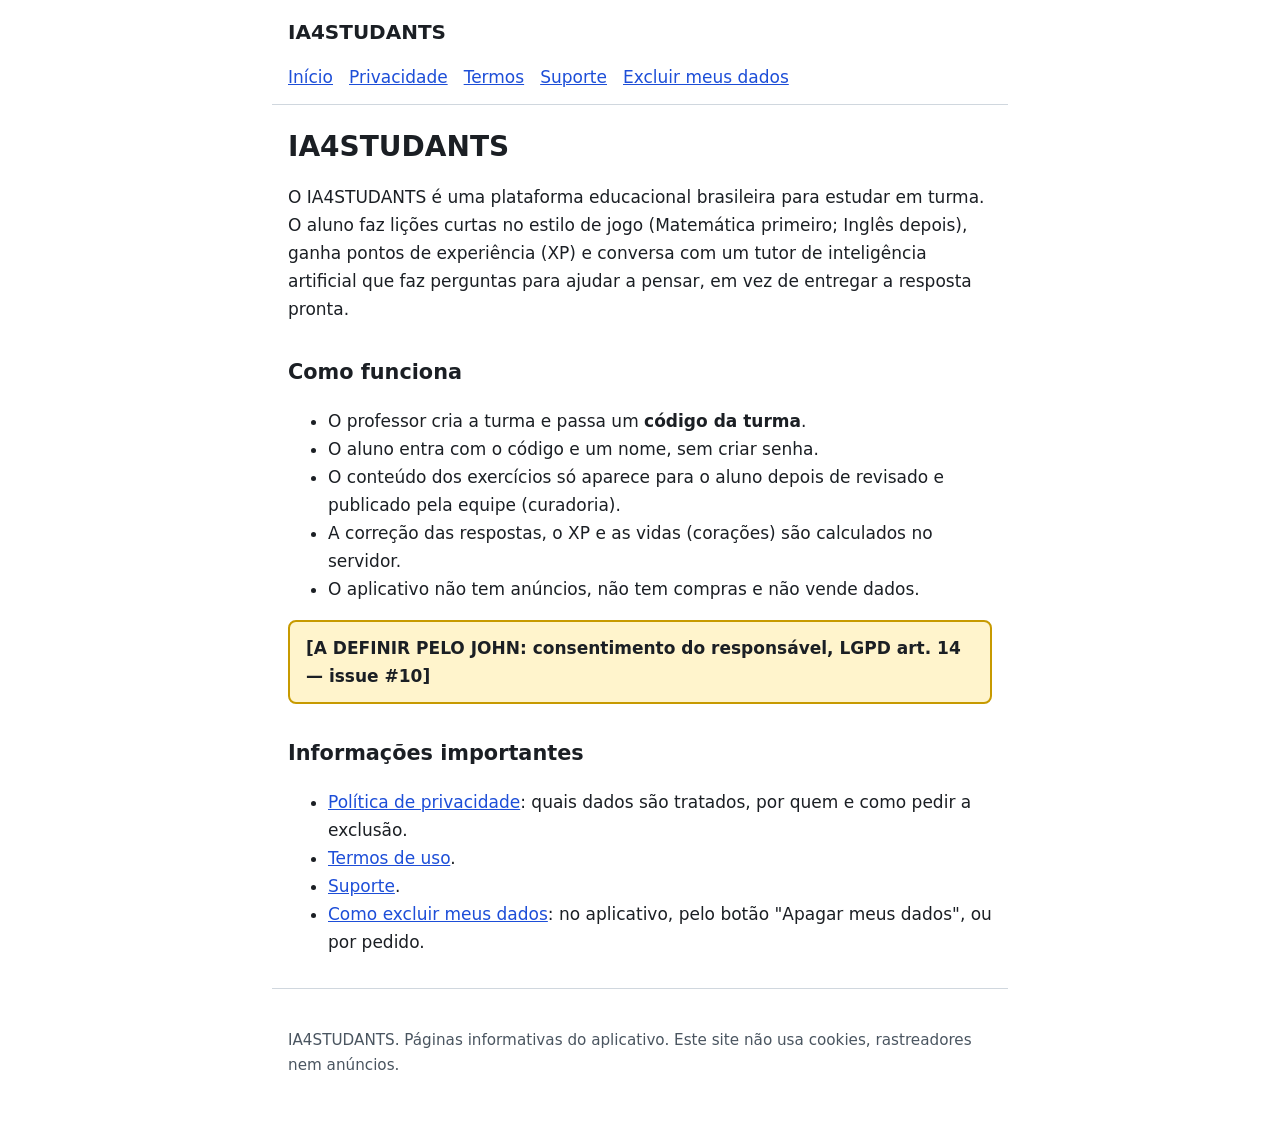
<file: index.html>
<!doctype html>
<html lang="pt-BR">
<head>
<meta charset="utf-8">
<meta name="viewport" content="width=device-width, initial-scale=1">
<title>IA4STUDANTS</title>
<meta name="description" content="IA4STUDANTS: exercícios gamificados de Matemática e um tutor que ajuda a pensar, usado em turma, por indicação do professor.">
<link rel="stylesheet" href="style.css">
</head>
<body>
<a class="skip" href="#conteudo">Ir para o conteúdo</a>
<header>
<strong>IA4STUDANTS</strong>
<nav aria-label="Principal"><ul>
<li><a href="index.html">Início</a></li>
<li><a href="privacidade.html">Privacidade</a></li>
<li><a href="termos.html">Termos</a></li>
<li><a href="suporte.html">Suporte</a></li>
<li><a href="excluir-dados.html">Excluir meus dados</a></li>
</ul></nav>
</header>
<main id="conteudo">
<h1>IA4STUDANTS</h1>
<p>O IA4STUDANTS é uma plataforma educacional brasileira para estudar em turma. O aluno faz lições curtas no estilo de jogo (Matemática primeiro; Inglês depois), ganha pontos de experiência (XP) e conversa com um tutor de inteligência artificial que faz perguntas para ajudar a pensar, em vez de entregar a resposta pronta.</p>

<h2>Como funciona</h2>
<ul>
<li>O professor cria a turma e passa um <strong>código da turma</strong>.</li>
<li>O aluno entra com o código e um nome, sem criar senha.</li>
<li>O conteúdo dos exercícios só aparece para o aluno depois de revisado e publicado pela equipe (curadoria).</li>
<li>A correção das respostas, o XP e as vidas (corações) são calculados no servidor.</li>
<li>O aplicativo não tem anúncios, não tem compras e não vende dados.</li>
</ul>

<div class="todo" role="note">[A DEFINIR PELO JOHN: consentimento do responsável, LGPD art. 14 — issue #10]</div>

<h2>Informações importantes</h2>
<ul>
<li><a href="privacidade.html">Política de privacidade</a>: quais dados são tratados, por quem e como pedir a exclusão.</li>
<li><a href="termos.html">Termos de uso</a>.</li>
<li><a href="suporte.html">Suporte</a>.</li>
<li><a href="excluir-dados.html">Como excluir meus dados</a>: no aplicativo, pelo botão "Apagar meus dados", ou por pedido.</li>
</ul>
</main>
<footer><p>IA4STUDANTS. Páginas informativas do aplicativo. Este site não usa cookies, rastreadores nem anúncios.</p></footer>
</body>
</html>
</file>
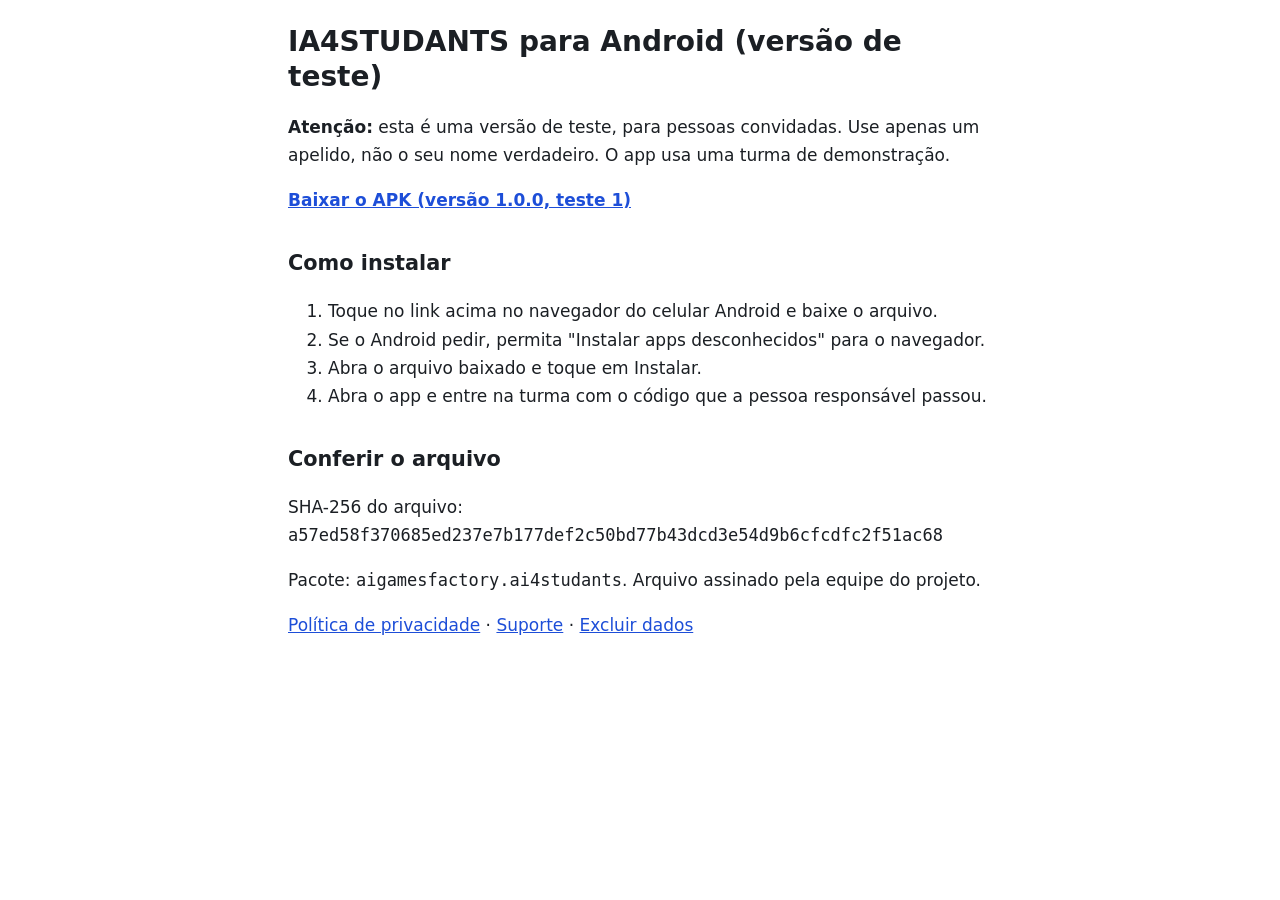
<file: baixar.html>
<!doctype html>
<html lang="pt-BR">
<head>
<meta charset="utf-8">
<meta name="viewport" content="width=device-width, initial-scale=1">
<meta name="robots" content="noindex, nofollow">
<title>Baixar o app (teste) | IA4STUDANTS</title>
<link rel="stylesheet" href="style.css">
</head>
<body>
<main>
<h1>IA4STUDANTS para Android (versão de teste)</h1>
<p><strong>Atenção:</strong> esta é uma versão de teste, para pessoas convidadas. Use apenas um apelido, não o seu nome verdadeiro. O app usa uma turma de demonstração.</p>
<p><a href="https://github.com/johncoelho/ai4studants-site/releases/download/v1.0.0-teste1/ai4studants-1.0.0-teste1.apk"><strong>Baixar o APK (versão 1.0.0, teste 1)</strong></a></p>
<h2>Como instalar</h2>
<ol>
<li>Toque no link acima no navegador do celular Android e baixe o arquivo.</li>
<li>Se o Android pedir, permita "Instalar apps desconhecidos" para o navegador.</li>
<li>Abra o arquivo baixado e toque em Instalar.</li>
<li>Abra o app e entre na turma com o código que a pessoa responsável passou.</li>
</ol>
<h2>Conferir o arquivo</h2>
<p>SHA-256 do arquivo: <code>a57ed58f370685ed237e7b177def2c50bd77b43dcd3e54d9b6cfcdfc2f51ac68</code></p>
<p>Pacote: <code>aigamesfactory.ai4studants</code>. Arquivo assinado pela equipe do projeto.</p>
<p><a href="privacidade.html">Política de privacidade</a> · <a href="suporte.html">Suporte</a> · <a href="excluir-dados.html">Excluir dados</a></p>
</main>
</body>
</html>
</file>
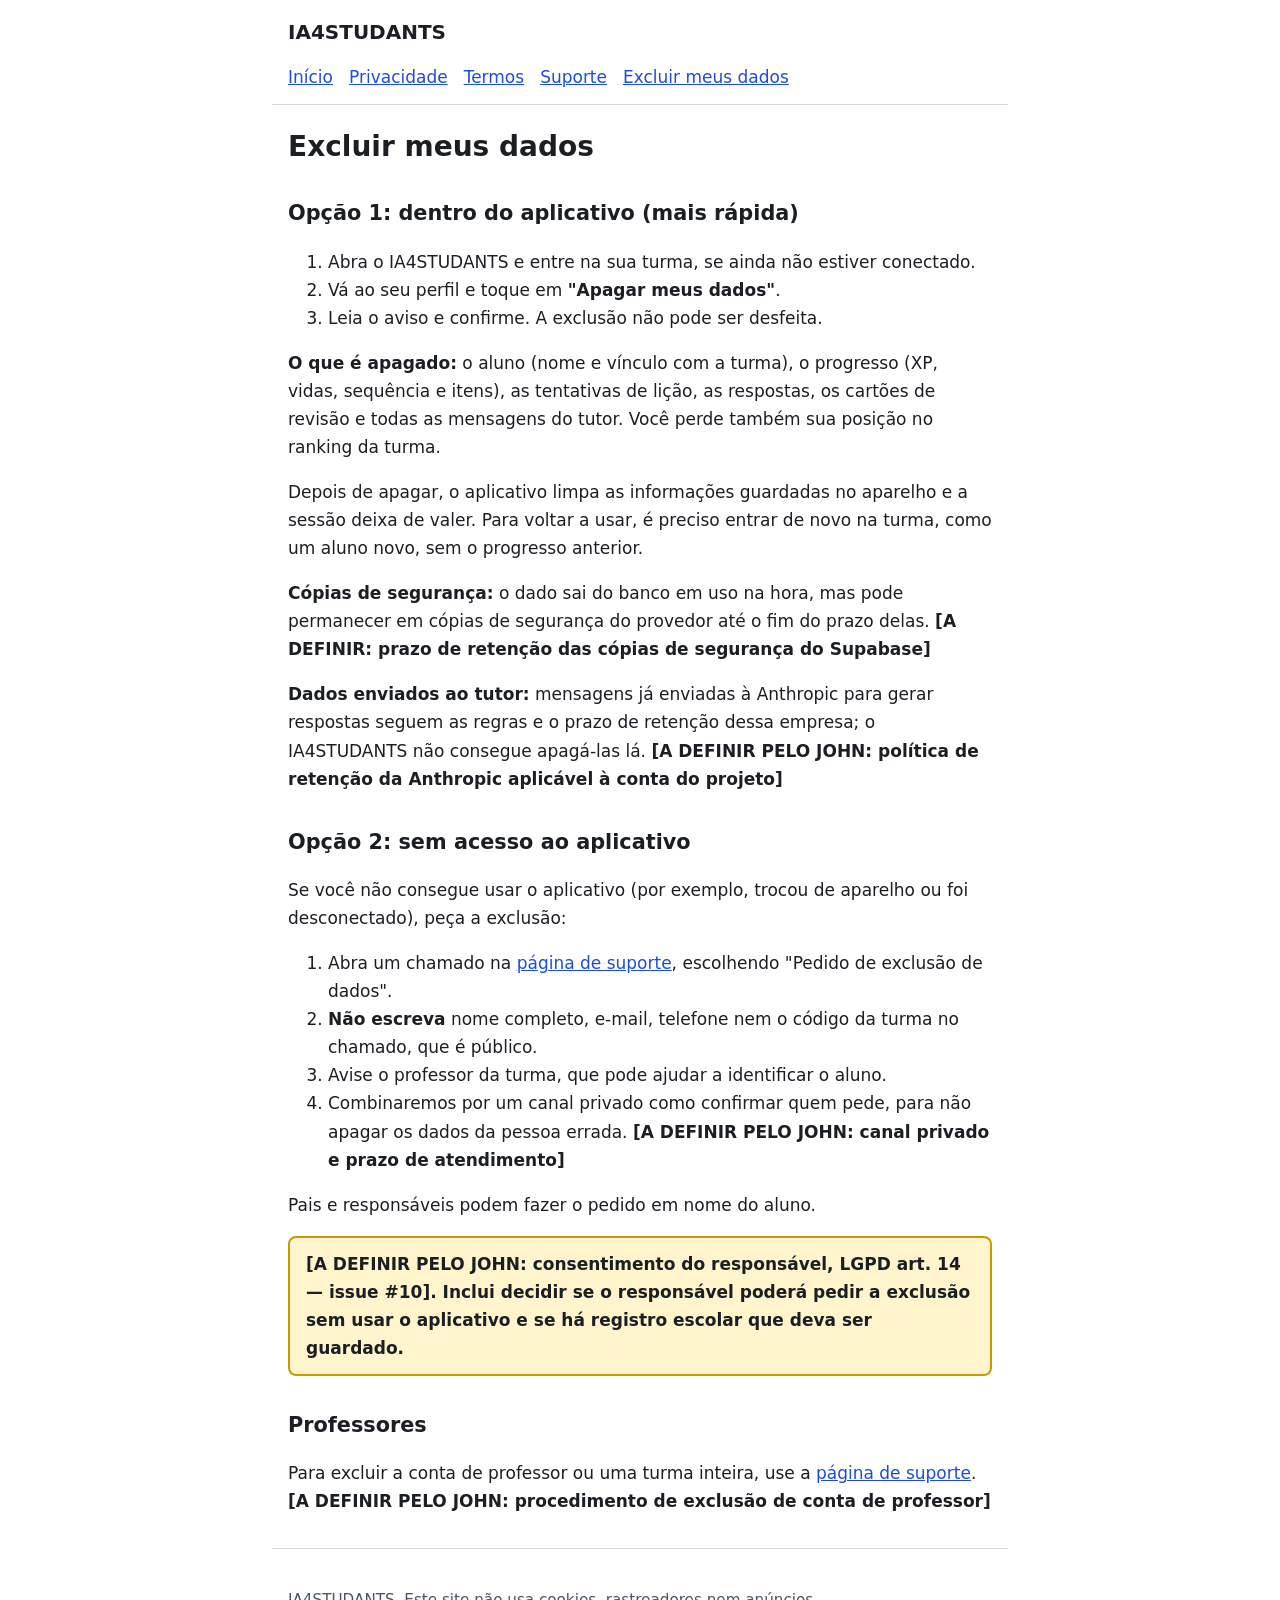
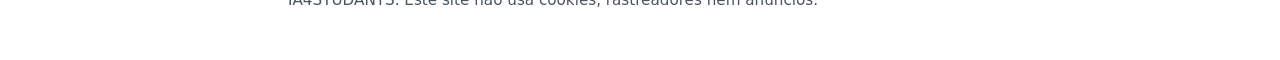
<file: excluir-dados.html>
<!doctype html>
<html lang="pt-BR">
<head>
<meta charset="utf-8">
<meta name="viewport" content="width=device-width, initial-scale=1">
<title>Excluir meus dados | IA4STUDANTS</title>
<meta name="description" content="Como apagar os dados do aluno no IA4STUDANTS, dentro do aplicativo ou por pedido.">
<link rel="stylesheet" href="style.css">
</head>
<body>
<a class="skip" href="#conteudo">Ir para o conteúdo</a>
<header>
<strong>IA4STUDANTS</strong>
<nav aria-label="Principal"><ul>
<li><a href="index.html">Início</a></li>
<li><a href="privacidade.html">Privacidade</a></li>
<li><a href="termos.html">Termos</a></li>
<li><a href="suporte.html">Suporte</a></li>
<li><a href="excluir-dados.html" aria-current="page">Excluir meus dados</a></li>
</ul></nav>
</header>
<main id="conteudo">
<h1>Excluir meus dados</h1>

<h2>Opção 1: dentro do aplicativo (mais rápida)</h2>
<ol>
<li>Abra o IA4STUDANTS e entre na sua turma, se ainda não estiver conectado.</li>
<li>Vá ao seu perfil e toque em <strong>"Apagar meus dados"</strong>.</li>
<li>Leia o aviso e confirme. A exclusão não pode ser desfeita.</li>
</ol>
<p><strong>O que é apagado:</strong> o aluno (nome e vínculo com a turma), o progresso (XP, vidas, sequência e itens), as tentativas de lição, as respostas, os cartões de revisão e todas as mensagens do tutor. Você perde também sua posição no ranking da turma.</p>
<p>Depois de apagar, o aplicativo limpa as informações guardadas no aparelho e a sessão deixa de valer. Para voltar a usar, é preciso entrar de novo na turma, como um aluno novo, sem o progresso anterior.</p>
<p><strong>Cópias de segurança:</strong> o dado sai do banco em uso na hora, mas pode permanecer em cópias de segurança do provedor até o fim do prazo delas. <strong>[A DEFINIR: prazo de retenção das cópias de segurança do Supabase]</strong></p>
<p><strong>Dados enviados ao tutor:</strong> mensagens já enviadas à Anthropic para gerar respostas seguem as regras e o prazo de retenção dessa empresa; o IA4STUDANTS não consegue apagá-las lá. <strong>[A DEFINIR PELO JOHN: política de retenção da Anthropic aplicável à conta do projeto]</strong></p>

<h2>Opção 2: sem acesso ao aplicativo</h2>
<p>Se você não consegue usar o aplicativo (por exemplo, trocou de aparelho ou foi desconectado), peça a exclusão:</p>
<ol>
<li>Abra um chamado na <a href="suporte.html">página de suporte</a>, escolhendo "Pedido de exclusão de dados".</li>
<li><strong>Não escreva</strong> nome completo, e-mail, telefone nem o código da turma no chamado, que é público.</li>
<li>Avise o professor da turma, que pode ajudar a identificar o aluno.</li>
<li>Combinaremos por um canal privado como confirmar quem pede, para não apagar os dados da pessoa errada. <strong>[A DEFINIR PELO JOHN: canal privado e prazo de atendimento]</strong></li>
</ol>
<p>Pais e responsáveis podem fazer o pedido em nome do aluno.</p>

<div class="todo" role="note">[A DEFINIR PELO JOHN: consentimento do responsável, LGPD art. 14 — issue #10]. Inclui decidir se o responsável poderá pedir a exclusão sem usar o aplicativo e se há registro escolar que deva ser guardado.</div>

<h2>Professores</h2>
<p>Para excluir a conta de professor ou uma turma inteira, use a <a href="suporte.html">página de suporte</a>. <strong>[A DEFINIR PELO JOHN: procedimento de exclusão de conta de professor]</strong></p>
</main>
<footer><p>IA4STUDANTS. Este site não usa cookies, rastreadores nem anúncios.</p></footer>
</body>
</html>
</file>
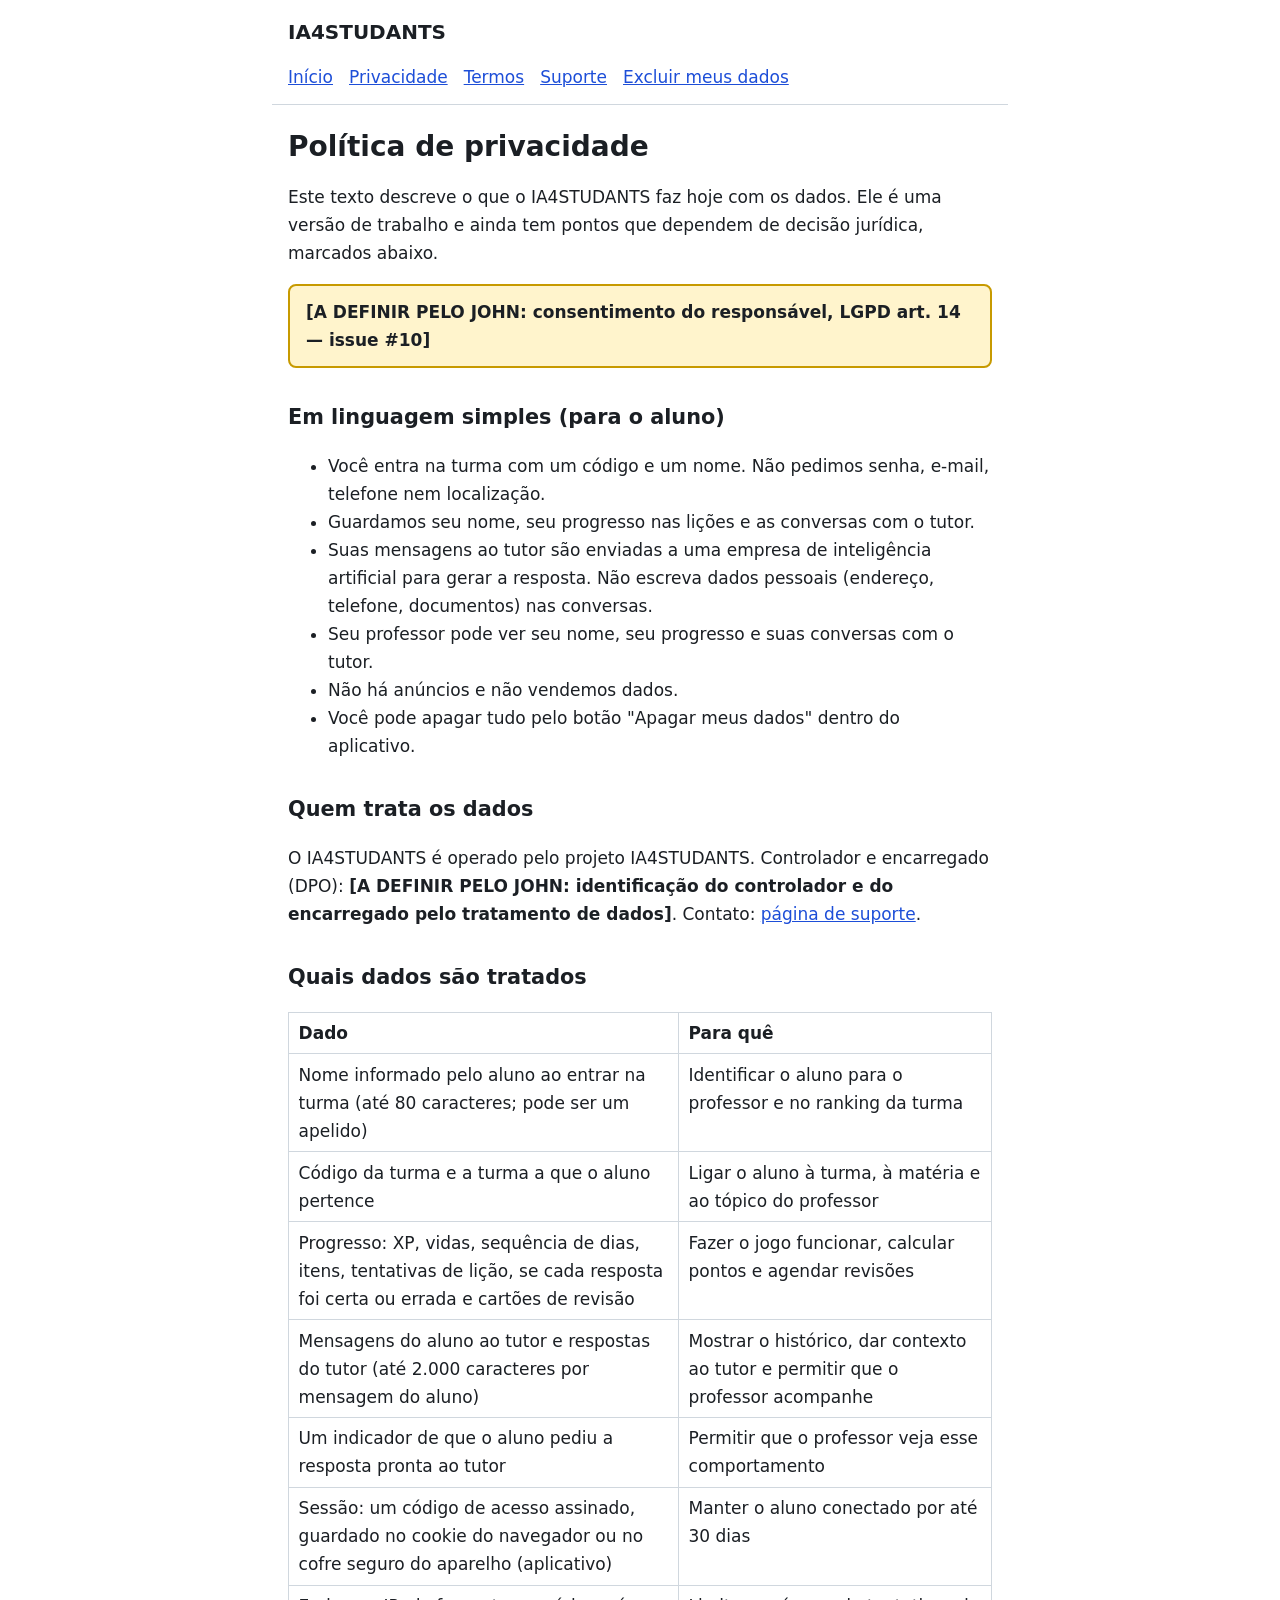
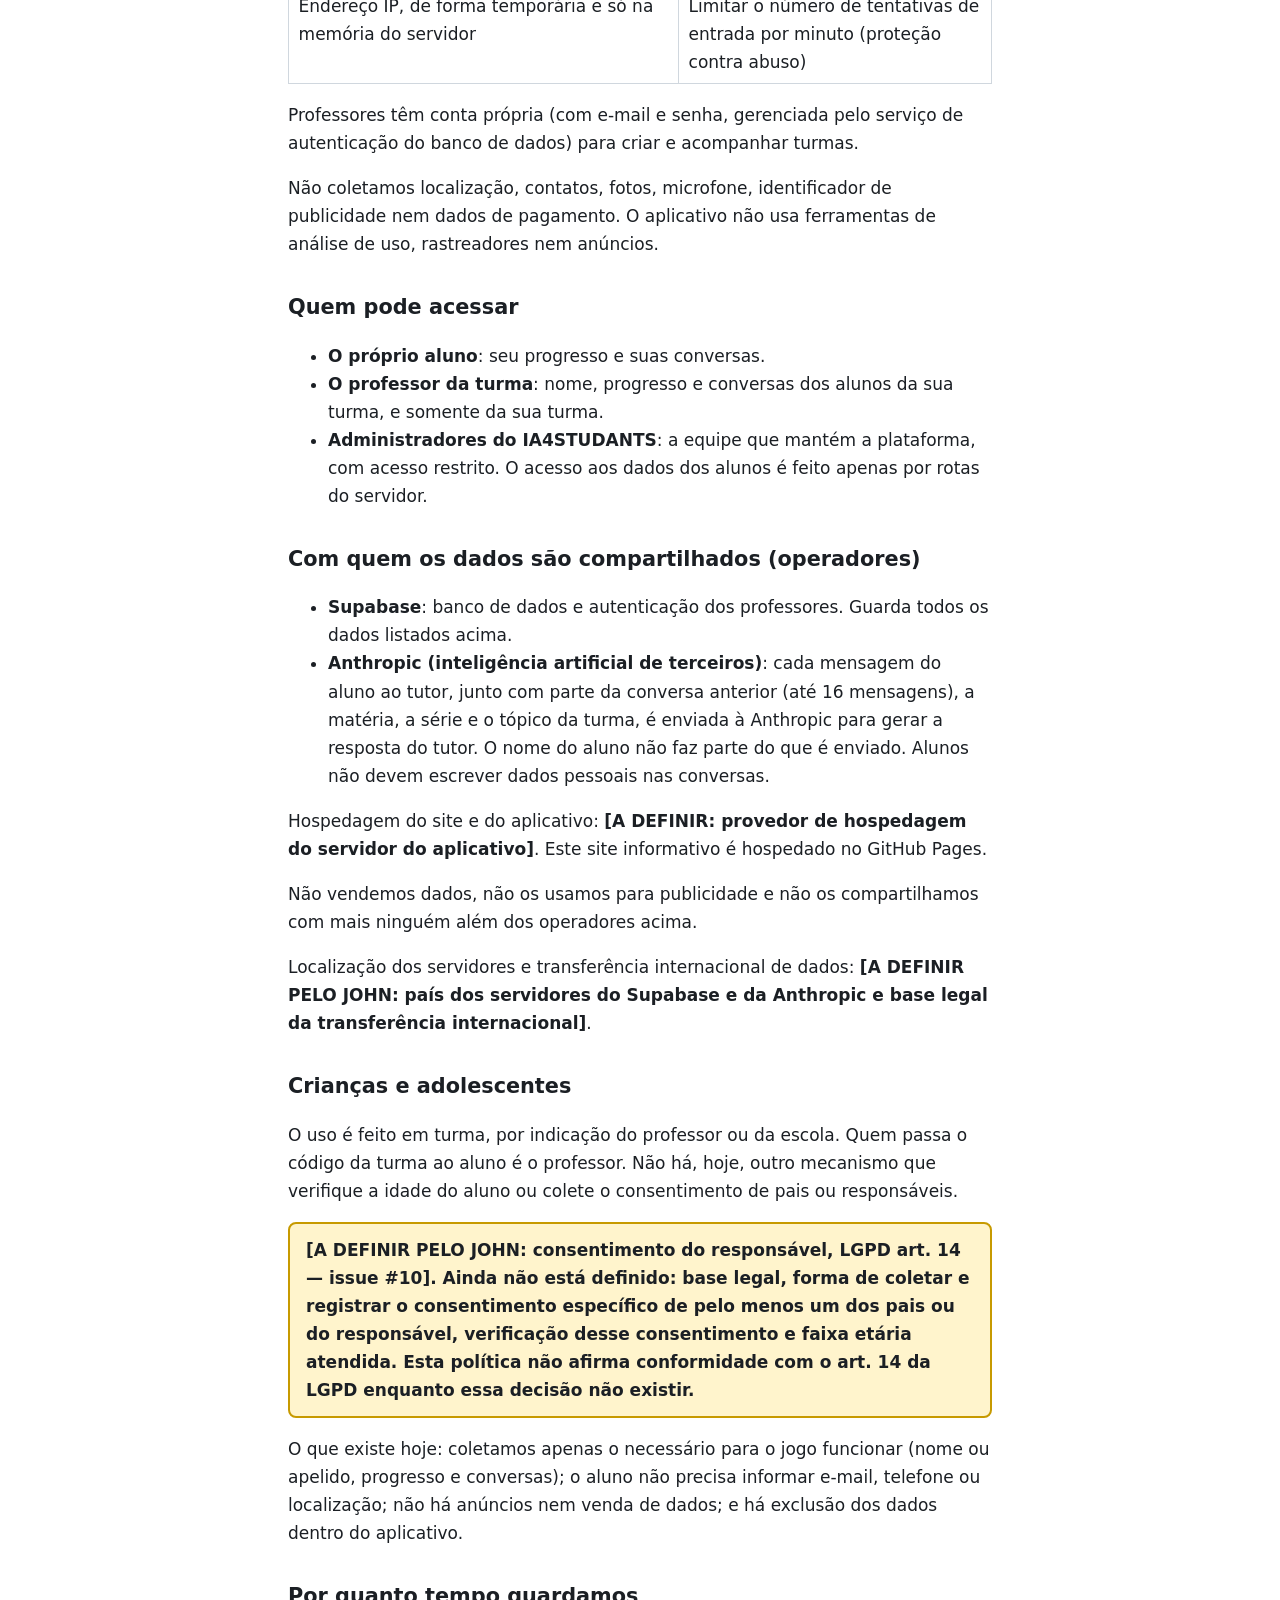
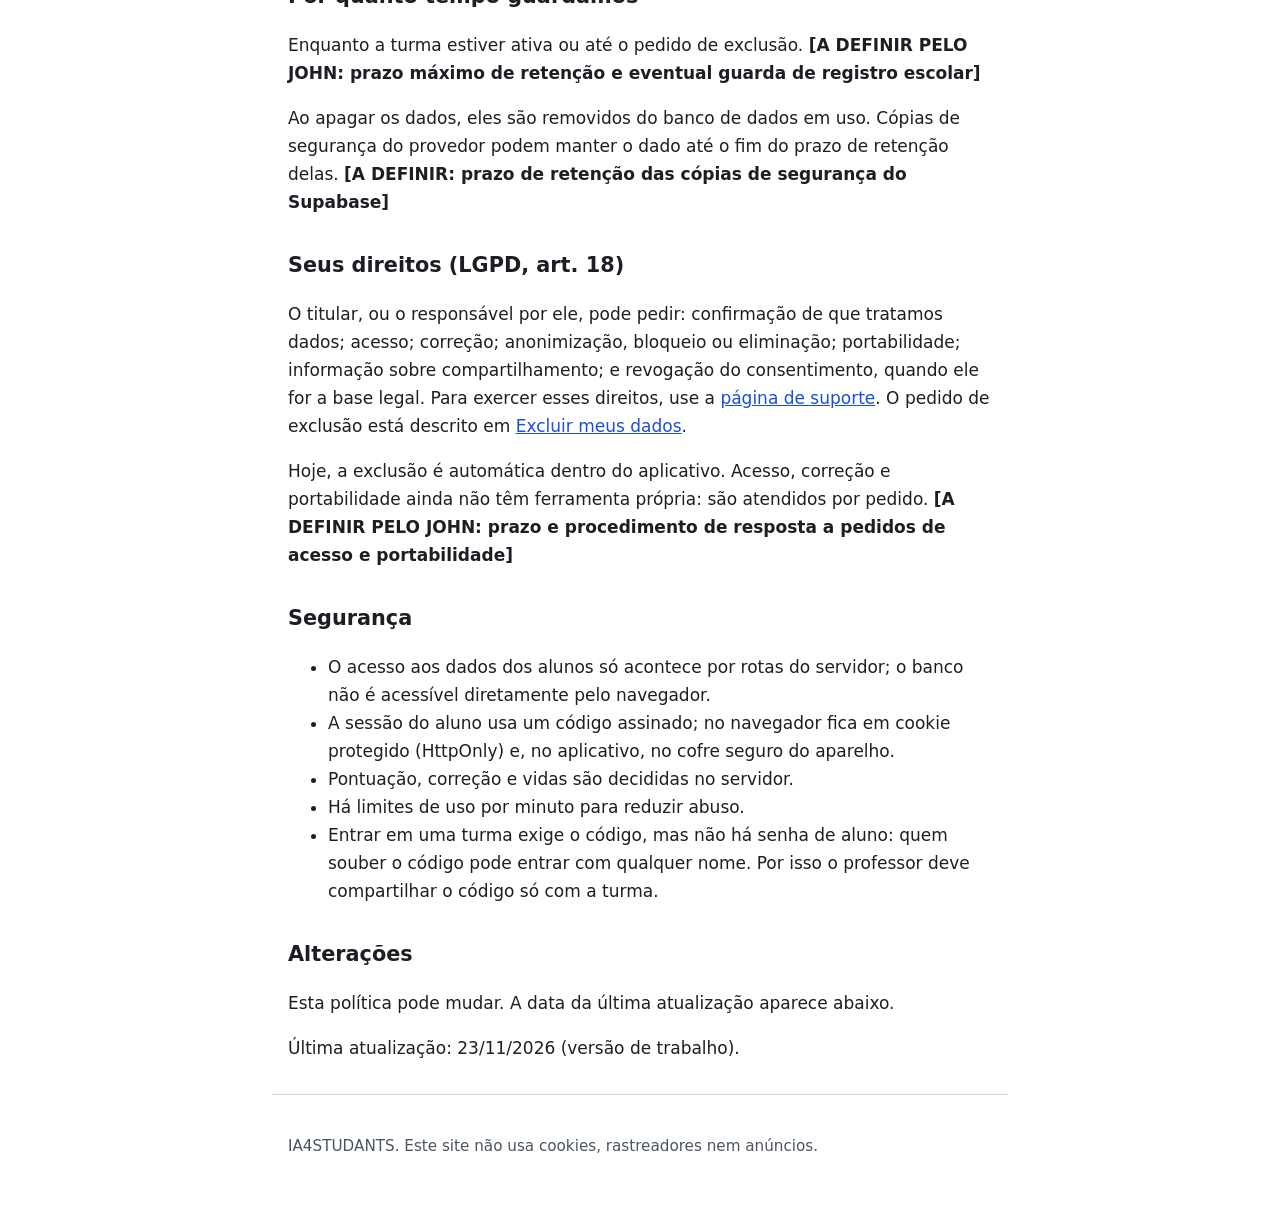
<file: privacidade.html>
<!doctype html>
<html lang="pt-BR">
<head>
<meta charset="utf-8">
<meta name="viewport" content="width=device-width, initial-scale=1">
<title>Política de privacidade | IA4STUDANTS</title>
<meta name="description" content="Quais dados o IA4STUDANTS trata, com quem compartilha e como excluir.">
<link rel="stylesheet" href="style.css">
</head>
<body>
<a class="skip" href="#conteudo">Ir para o conteúdo</a>
<header>
<strong>IA4STUDANTS</strong>
<nav aria-label="Principal"><ul>
<li><a href="index.html">Início</a></li>
<li><a href="privacidade.html" aria-current="page">Privacidade</a></li>
<li><a href="termos.html">Termos</a></li>
<li><a href="suporte.html">Suporte</a></li>
<li><a href="excluir-dados.html">Excluir meus dados</a></li>
</ul></nav>
</header>
<main id="conteudo">
<h1>Política de privacidade</h1>
<p>Este texto descreve o que o IA4STUDANTS faz hoje com os dados. Ele é uma versão de trabalho e ainda tem pontos que dependem de decisão jurídica, marcados abaixo.</p>

<div class="todo" role="note">[A DEFINIR PELO JOHN: consentimento do responsável, LGPD art. 14 — issue #10]</div>

<h2>Em linguagem simples (para o aluno)</h2>
<ul>
<li>Você entra na turma com um código e um nome. Não pedimos senha, e-mail, telefone nem localização.</li>
<li>Guardamos seu nome, seu progresso nas lições e as conversas com o tutor.</li>
<li>Suas mensagens ao tutor são enviadas a uma empresa de inteligência artificial para gerar a resposta. Não escreva dados pessoais (endereço, telefone, documentos) nas conversas.</li>
<li>Seu professor pode ver seu nome, seu progresso e suas conversas com o tutor.</li>
<li>Não há anúncios e não vendemos dados.</li>
<li>Você pode apagar tudo pelo botão "Apagar meus dados" dentro do aplicativo.</li>
</ul>

<h2>Quem trata os dados</h2>
<p>O IA4STUDANTS é operado pelo projeto IA4STUDANTS. Controlador e encarregado (DPO): <strong>[A DEFINIR PELO JOHN: identificação do controlador e do encarregado pelo tratamento de dados]</strong>. Contato: <a href="suporte.html">página de suporte</a>.</p>

<h2>Quais dados são tratados</h2>
<table>
<thead><tr><th>Dado</th><th>Para quê</th></tr></thead>
<tbody>
<tr><td>Nome informado pelo aluno ao entrar na turma (até 80 caracteres; pode ser um apelido)</td><td>Identificar o aluno para o professor e no ranking da turma</td></tr>
<tr><td>Código da turma e a turma a que o aluno pertence</td><td>Ligar o aluno à turma, à matéria e ao tópico do professor</td></tr>
<tr><td>Progresso: XP, vidas, sequência de dias, itens, tentativas de lição, se cada resposta foi certa ou errada e cartões de revisão</td><td>Fazer o jogo funcionar, calcular pontos e agendar revisões</td></tr>
<tr><td>Mensagens do aluno ao tutor e respostas do tutor (até 2.000 caracteres por mensagem do aluno)</td><td>Mostrar o histórico, dar contexto ao tutor e permitir que o professor acompanhe</td></tr>
<tr><td>Um indicador de que o aluno pediu a resposta pronta ao tutor</td><td>Permitir que o professor veja esse comportamento</td></tr>
<tr><td>Sessão: um código de acesso assinado, guardado no cookie do navegador ou no cofre seguro do aparelho (aplicativo)</td><td>Manter o aluno conectado por até 30 dias</td></tr>
<tr><td>Endereço IP, de forma temporária e só na memória do servidor</td><td>Limitar o número de tentativas de entrada por minuto (proteção contra abuso)</td></tr>
</tbody>
</table>
<p>Professores têm conta própria (com e-mail e senha, gerenciada pelo serviço de autenticação do banco de dados) para criar e acompanhar turmas.</p>
<p>Não coletamos localização, contatos, fotos, microfone, identificador de publicidade nem dados de pagamento. O aplicativo não usa ferramentas de análise de uso, rastreadores nem anúncios.</p>

<h2>Quem pode acessar</h2>
<ul>
<li><strong>O próprio aluno</strong>: seu progresso e suas conversas.</li>
<li><strong>O professor da turma</strong>: nome, progresso e conversas dos alunos da sua turma, e somente da sua turma.</li>
<li><strong>Administradores do IA4STUDANTS</strong>: a equipe que mantém a plataforma, com acesso restrito. O acesso aos dados dos alunos é feito apenas por rotas do servidor.</li>
</ul>

<h2>Com quem os dados são compartilhados (operadores)</h2>
<ul>
<li><strong>Supabase</strong>: banco de dados e autenticação dos professores. Guarda todos os dados listados acima.</li>
<li><strong>Anthropic (inteligência artificial de terceiros)</strong>: cada mensagem do aluno ao tutor, junto com parte da conversa anterior (até 16 mensagens), a matéria, a série e o tópico da turma, é enviada à Anthropic para gerar a resposta do tutor. O nome do aluno não faz parte do que é enviado. Alunos não devem escrever dados pessoais nas conversas.</li>
</ul>
<p>Hospedagem do site e do aplicativo: <strong>[A DEFINIR: provedor de hospedagem do servidor do aplicativo]</strong>. Este site informativo é hospedado no GitHub Pages.</p>
<p>Não vendemos dados, não os usamos para publicidade e não os compartilhamos com mais ninguém além dos operadores acima.</p>
<p>Localização dos servidores e transferência internacional de dados: <strong>[A DEFINIR PELO JOHN: país dos servidores do Supabase e da Anthropic e base legal da transferência internacional]</strong>.</p>

<h2>Crianças e adolescentes</h2>
<p>O uso é feito em turma, por indicação do professor ou da escola. Quem passa o código da turma ao aluno é o professor. Não há, hoje, outro mecanismo que verifique a idade do aluno ou colete o consentimento de pais ou responsáveis.</p>
<div class="todo" role="note">[A DEFINIR PELO JOHN: consentimento do responsável, LGPD art. 14 — issue #10]. Ainda não está definido: base legal, forma de coletar e registrar o consentimento específico de pelo menos um dos pais ou do responsável, verificação desse consentimento e faixa etária atendida. Esta política não afirma conformidade com o art. 14 da LGPD enquanto essa decisão não existir.</div>
<p>O que existe hoje: coletamos apenas o necessário para o jogo funcionar (nome ou apelido, progresso e conversas); o aluno não precisa informar e-mail, telefone ou localização; não há anúncios nem venda de dados; e há exclusão dos dados dentro do aplicativo.</p>

<h2>Por quanto tempo guardamos</h2>
<p>Enquanto a turma estiver ativa ou até o pedido de exclusão. <strong>[A DEFINIR PELO JOHN: prazo máximo de retenção e eventual guarda de registro escolar]</strong></p>
<p>Ao apagar os dados, eles são removidos do banco de dados em uso. Cópias de segurança do provedor podem manter o dado até o fim do prazo de retenção delas. <strong>[A DEFINIR: prazo de retenção das cópias de segurança do Supabase]</strong></p>

<h2>Seus direitos (LGPD, art. 18)</h2>
<p>O titular, ou o responsável por ele, pode pedir: confirmação de que tratamos dados; acesso; correção; anonimização, bloqueio ou eliminação; portabilidade; informação sobre compartilhamento; e revogação do consentimento, quando ele for a base legal. Para exercer esses direitos, use a <a href="suporte.html">página de suporte</a>. O pedido de exclusão está descrito em <a href="excluir-dados.html">Excluir meus dados</a>.</p>
<p>Hoje, a exclusão é automática dentro do aplicativo. Acesso, correção e portabilidade ainda não têm ferramenta própria: são atendidos por pedido. <strong>[A DEFINIR PELO JOHN: prazo e procedimento de resposta a pedidos de acesso e portabilidade]</strong></p>

<h2>Segurança</h2>
<ul>
<li>O acesso aos dados dos alunos só acontece por rotas do servidor; o banco não é acessível diretamente pelo navegador.</li>
<li>A sessão do aluno usa um código assinado; no navegador fica em cookie protegido (HttpOnly) e, no aplicativo, no cofre seguro do aparelho.</li>
<li>Pontuação, correção e vidas são decididas no servidor.</li>
<li>Há limites de uso por minuto para reduzir abuso.</li>
<li>Entrar em uma turma exige o código, mas não há senha de aluno: quem souber o código pode entrar com qualquer nome. Por isso o professor deve compartilhar o código só com a turma.</li>
</ul>

<h2>Alterações</h2>
<p>Esta política pode mudar. A data da última atualização aparece abaixo.</p>
<p>Última atualização: 23/11/2026 (versão de trabalho).</p>
</main>
<footer><p>IA4STUDANTS. Este site não usa cookies, rastreadores nem anúncios.</p></footer>
</body>
</html>
</file>
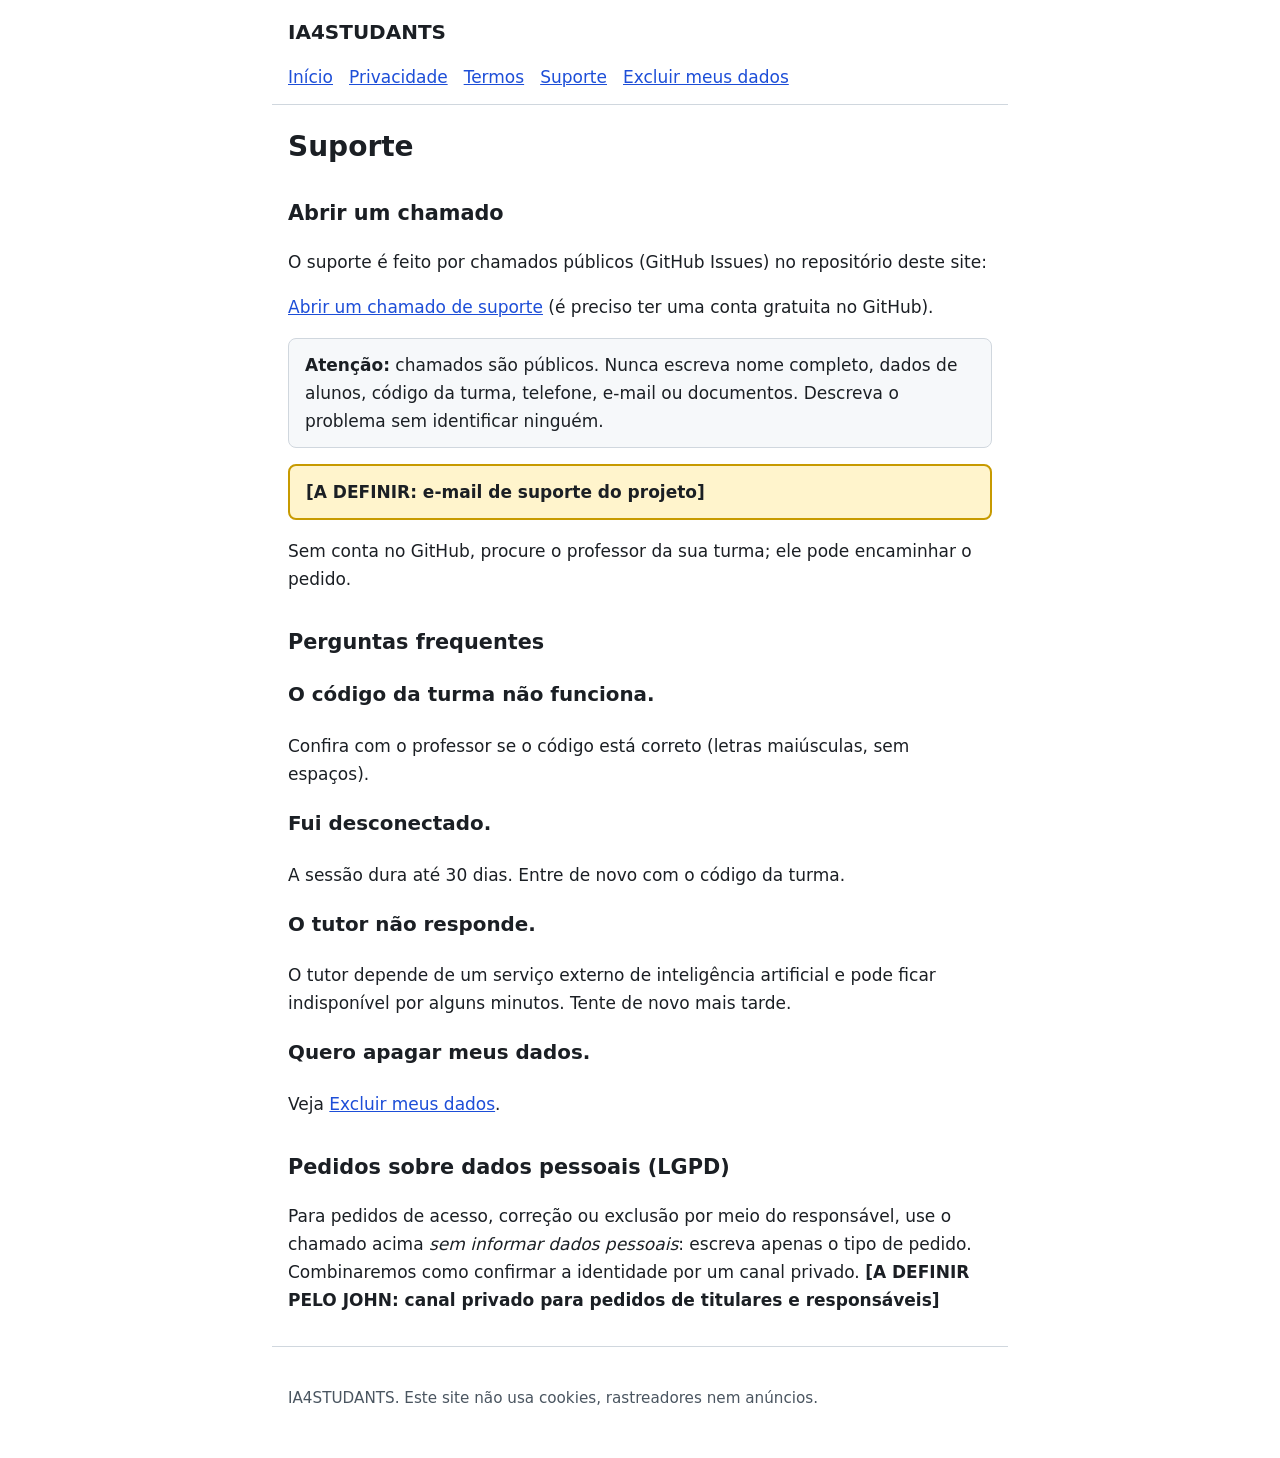
<file: suporte.html>
<!doctype html>
<html lang="pt-BR">
<head>
<meta charset="utf-8">
<meta name="viewport" content="width=device-width, initial-scale=1">
<title>Suporte | IA4STUDANTS</title>
<meta name="description" content="Como pedir ajuda ou fazer um pedido sobre dados no IA4STUDANTS.">
<link rel="stylesheet" href="style.css">
</head>
<body>
<a class="skip" href="#conteudo">Ir para o conteúdo</a>
<header>
<strong>IA4STUDANTS</strong>
<nav aria-label="Principal"><ul>
<li><a href="index.html">Início</a></li>
<li><a href="privacidade.html">Privacidade</a></li>
<li><a href="termos.html">Termos</a></li>
<li><a href="suporte.html" aria-current="page">Suporte</a></li>
<li><a href="excluir-dados.html">Excluir meus dados</a></li>
</ul></nav>
</header>
<main id="conteudo">
<h1>Suporte</h1>

<h2>Abrir um chamado</h2>
<p>O suporte é feito por chamados públicos (GitHub Issues) no repositório deste site:</p>
<p><a href="https://github.com/johncoelho/ai4studants-site/issues/new">Abrir um chamado de suporte</a> (é preciso ter uma conta gratuita no GitHub).</p>

<div class="card" role="note"><strong>Atenção:</strong> chamados são públicos. Nunca escreva nome completo, dados de alunos, código da turma, telefone, e-mail ou documentos. Descreva o problema sem identificar ninguém.</div>

<div class="todo" role="note">[A DEFINIR: e-mail de suporte do projeto]</div>

<p>Sem conta no GitHub, procure o professor da sua turma; ele pode encaminhar o pedido.</p>

<h2>Perguntas frequentes</h2>
<h3>O código da turma não funciona.</h3>
<p>Confira com o professor se o código está correto (letras maiúsculas, sem espaços).</p>
<h3>Fui desconectado.</h3>
<p>A sessão dura até 30 dias. Entre de novo com o código da turma.</p>
<h3>O tutor não responde.</h3>
<p>O tutor depende de um serviço externo de inteligência artificial e pode ficar indisponível por alguns minutos. Tente de novo mais tarde.</p>
<h3>Quero apagar meus dados.</h3>
<p>Veja <a href="excluir-dados.html">Excluir meus dados</a>.</p>

<h2>Pedidos sobre dados pessoais (LGPD)</h2>
<p>Para pedidos de acesso, correção ou exclusão por meio do responsável, use o chamado acima <em>sem informar dados pessoais</em>: escreva apenas o tipo de pedido. Combinaremos como confirmar a identidade por um canal privado. <strong>[A DEFINIR PELO JOHN: canal privado para pedidos de titulares e responsáveis]</strong></p>
</main>
<footer><p>IA4STUDANTS. Este site não usa cookies, rastreadores nem anúncios.</p></footer>
</body>
</html>
</file>
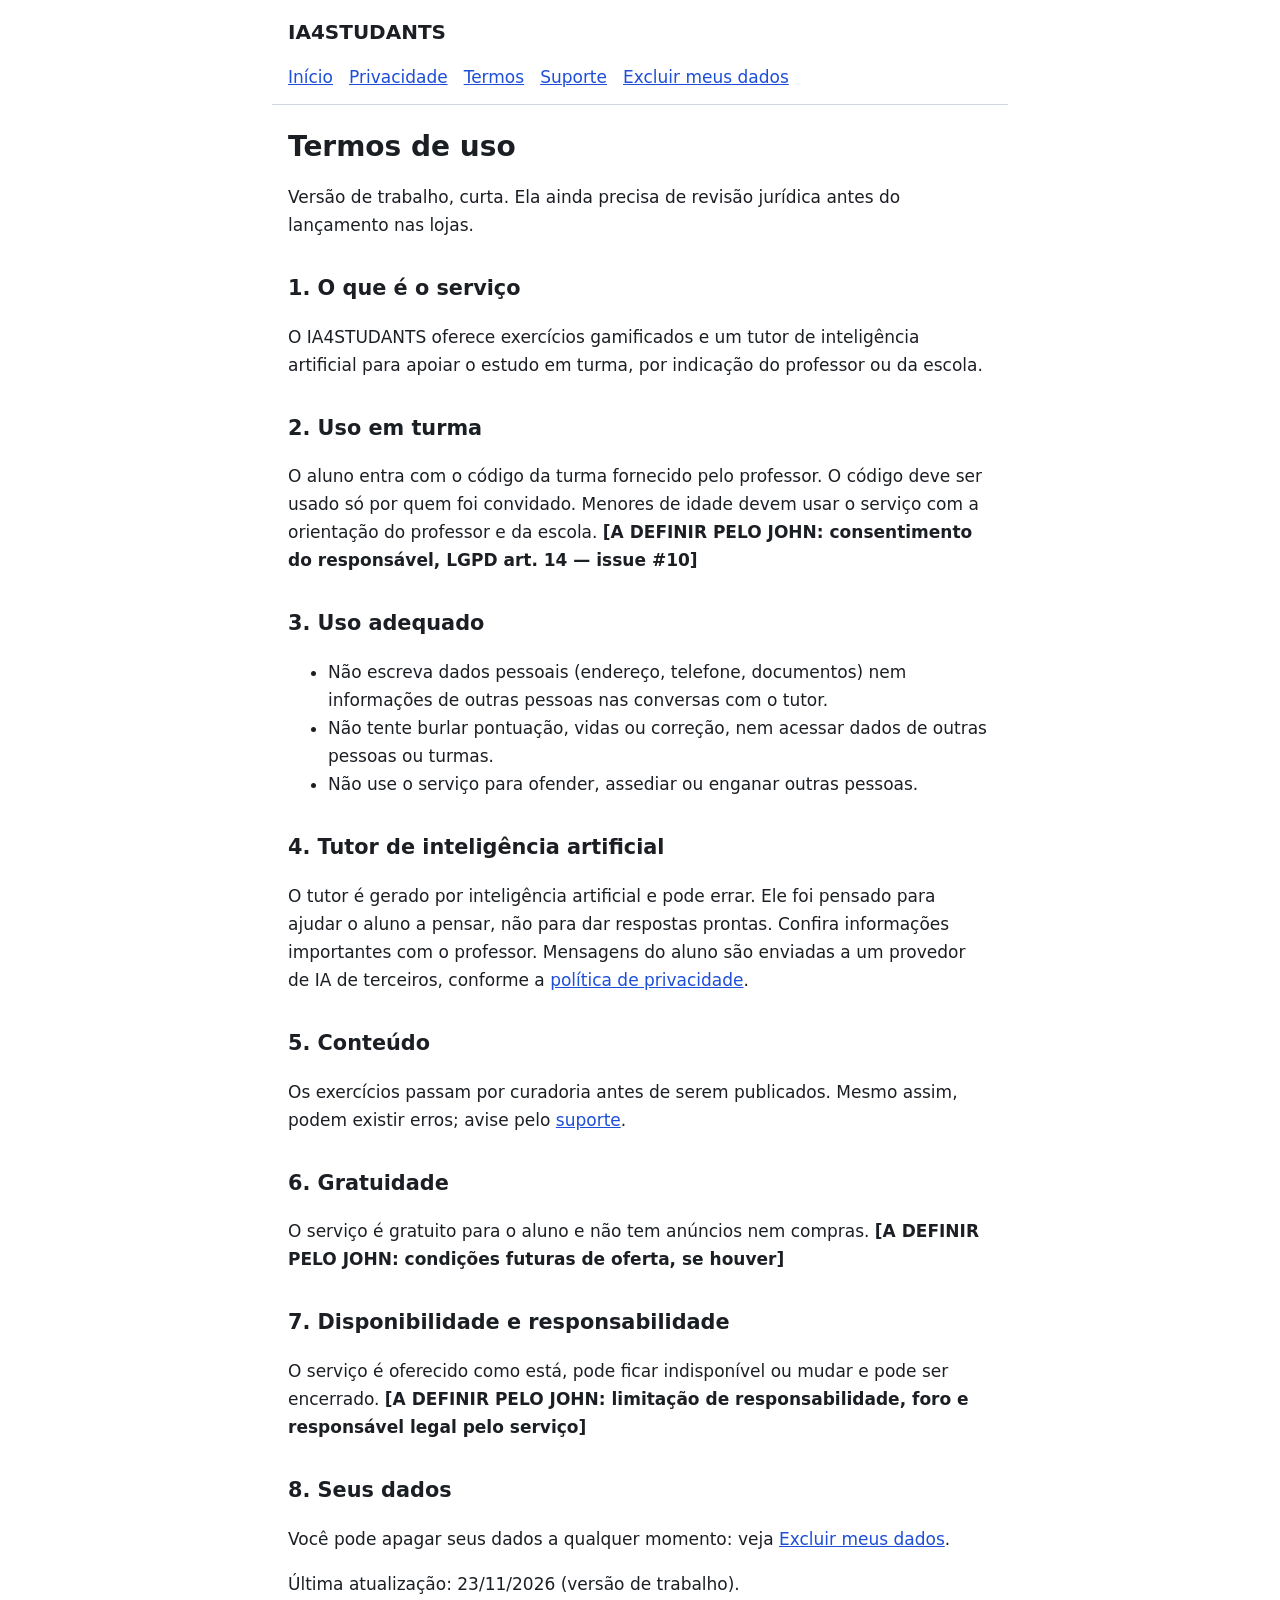
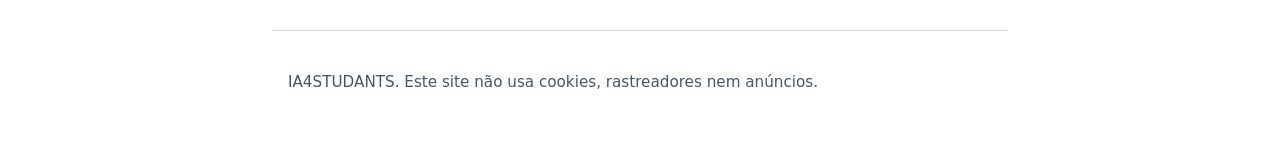
<file: termos.html>
<!doctype html>
<html lang="pt-BR">
<head>
<meta charset="utf-8">
<meta name="viewport" content="width=device-width, initial-scale=1">
<title>Termos de uso | IA4STUDANTS</title>
<meta name="description" content="Termos de uso do IA4STUDANTS.">
<link rel="stylesheet" href="style.css">
</head>
<body>
<a class="skip" href="#conteudo">Ir para o conteúdo</a>
<header>
<strong>IA4STUDANTS</strong>
<nav aria-label="Principal"><ul>
<li><a href="index.html">Início</a></li>
<li><a href="privacidade.html">Privacidade</a></li>
<li><a href="termos.html" aria-current="page">Termos</a></li>
<li><a href="suporte.html">Suporte</a></li>
<li><a href="excluir-dados.html">Excluir meus dados</a></li>
</ul></nav>
</header>
<main id="conteudo">
<h1>Termos de uso</h1>
<p>Versão de trabalho, curta. Ela ainda precisa de revisão jurídica antes do lançamento nas lojas.</p>

<h2>1. O que é o serviço</h2>
<p>O IA4STUDANTS oferece exercícios gamificados e um tutor de inteligência artificial para apoiar o estudo em turma, por indicação do professor ou da escola.</p>

<h2>2. Uso em turma</h2>
<p>O aluno entra com o código da turma fornecido pelo professor. O código deve ser usado só por quem foi convidado. Menores de idade devem usar o serviço com a orientação do professor e da escola. <strong>[A DEFINIR PELO JOHN: consentimento do responsável, LGPD art. 14 — issue #10]</strong></p>

<h2>3. Uso adequado</h2>
<ul>
<li>Não escreva dados pessoais (endereço, telefone, documentos) nem informações de outras pessoas nas conversas com o tutor.</li>
<li>Não tente burlar pontuação, vidas ou correção, nem acessar dados de outras pessoas ou turmas.</li>
<li>Não use o serviço para ofender, assediar ou enganar outras pessoas.</li>
</ul>

<h2>4. Tutor de inteligência artificial</h2>
<p>O tutor é gerado por inteligência artificial e pode errar. Ele foi pensado para ajudar o aluno a pensar, não para dar respostas prontas. Confira informações importantes com o professor. Mensagens do aluno são enviadas a um provedor de IA de terceiros, conforme a <a href="privacidade.html">política de privacidade</a>.</p>

<h2>5. Conteúdo</h2>
<p>Os exercícios passam por curadoria antes de serem publicados. Mesmo assim, podem existir erros; avise pelo <a href="suporte.html">suporte</a>.</p>

<h2>6. Gratuidade</h2>
<p>O serviço é gratuito para o aluno e não tem anúncios nem compras. <strong>[A DEFINIR PELO JOHN: condições futuras de oferta, se houver]</strong></p>

<h2>7. Disponibilidade e responsabilidade</h2>
<p>O serviço é oferecido como está, pode ficar indisponível ou mudar e pode ser encerrado. <strong>[A DEFINIR PELO JOHN: limitação de responsabilidade, foro e responsável legal pelo serviço]</strong></p>

<h2>8. Seus dados</h2>
<p>Você pode apagar seus dados a qualquer momento: veja <a href="excluir-dados.html">Excluir meus dados</a>.</p>

<p>Última atualização: 23/11/2026 (versão de trabalho).</p>
</main>
<footer><p>IA4STUDANTS. Este site não usa cookies, rastreadores nem anúncios.</p></footer>
</body>
</html>
</file>
<file: style.css>
:root{--bg:#fff;--fg:#1b1f24;--mut:#4a5560;--ac:#1d4ed8;--bd:#d0d7de;--warn-bg:#fff4cc;--warn-bd:#c79a00;--card:#f6f8fa}
@media (prefers-color-scheme:dark){:root{--bg:#10151a;--fg:#e8edf2;--mut:#a9b4bf;--ac:#8ab4ff;--bd:#2c3640;--warn-bg:#3a3000;--warn-bd:#c79a00;--card:#18202a}}
*{box-sizing:border-box}
body{margin:0;background:var(--bg);color:var(--fg);font:1.0625rem/1.65 system-ui,-apple-system,"Segoe UI",Roboto,sans-serif}
a{color:var(--ac)}a:focus-visible,summary:focus-visible{outline:3px solid var(--ac);outline-offset:2px}
.skip{position:absolute;left:-999px}.skip:focus{left:8px;top:8px;background:var(--bg);padding:8px;z-index:9}
header,main,footer{max-width:46rem;margin:0 auto;padding:0 1rem}
header{padding-top:1rem;padding-bottom:.5rem;border-bottom:1px solid var(--bd)}
header strong{font-size:1.25rem}
nav ul{list-style:none;display:flex;flex-wrap:wrap;gap:.25rem 1rem;margin:.5rem 0 0;padding:0}
nav a{display:inline-block;padding:.35rem 0}
h1{font-size:1.75rem;line-height:1.25;margin-top:1.5rem}h2{font-size:1.3rem;margin-top:2rem}
.card{background:var(--card);border:1px solid var(--bd);border-radius:8px;padding:.75rem 1rem;margin:1rem 0}
.todo{background:var(--warn-bg);border:2px solid var(--warn-bd);border-radius:8px;padding:.75rem 1rem;margin:1rem 0;font-weight:600}
table{border-collapse:collapse;width:100%;display:block;overflow-x:auto}
th,td{border:1px solid var(--bd);padding:.4rem .6rem;text-align:left;vertical-align:top}
footer{padding-top:1.5rem;padding-bottom:2rem;margin-top:2rem;border-top:1px solid var(--bd);color:var(--mut);font-size:.95rem}
</file>
